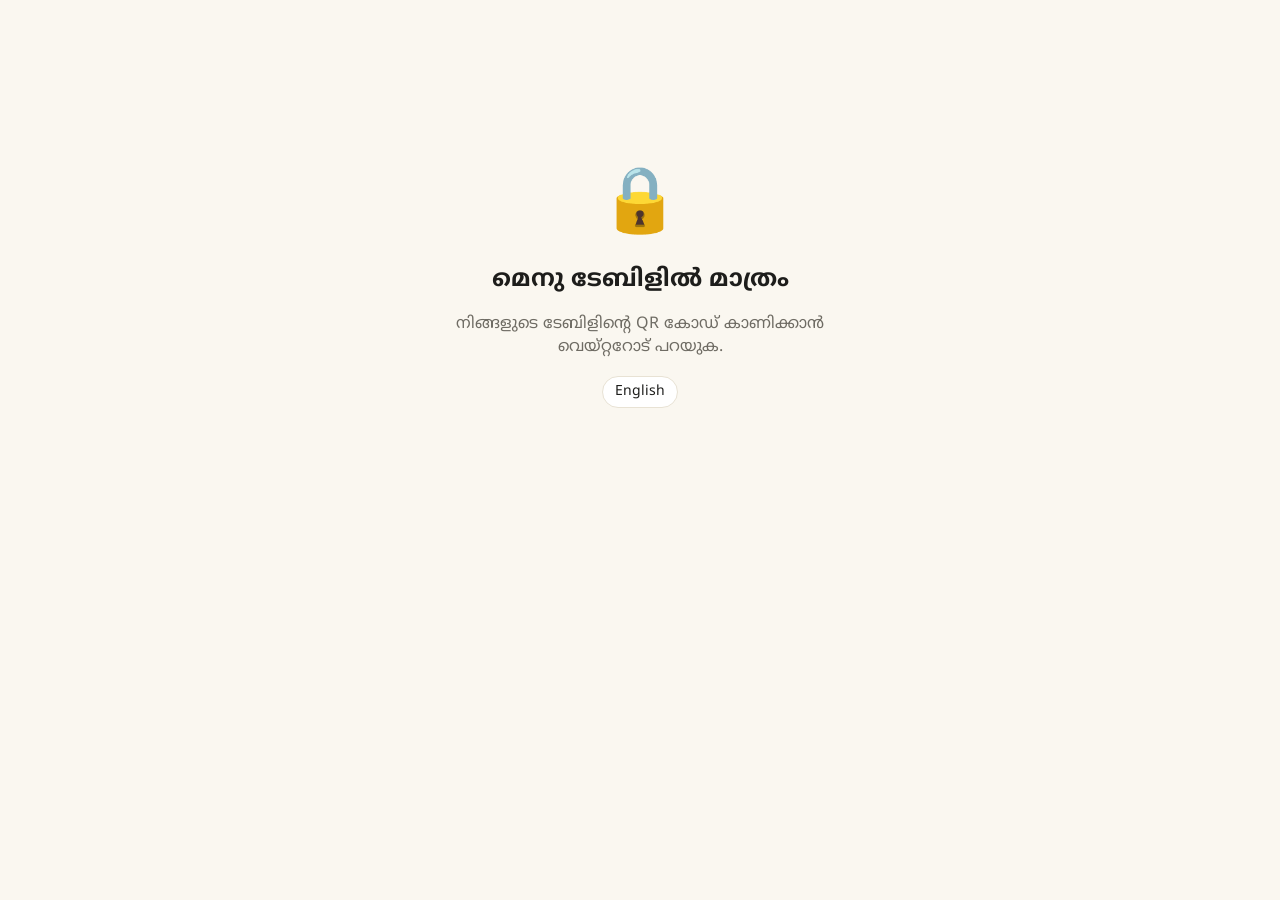
<file: menu.html>
<!doctype html>
<html lang="ml">
<head>
  <meta charset="utf-8">
  <meta name="viewport" content="width=device-width,initial-scale=1,viewport-fit=cover">
  <meta name="theme-color" content="#1f7a4d">
  <meta name="robots" content="noindex, nofollow">
  <title>Menu</title>
  <link rel="preconnect" href="https://fonts.googleapis.com">
  <link rel="stylesheet" href="https://fonts.googleapis.com/css2?family=Noto+Sans+Malayalam:wght@400;600;700;800;900&display=swap">
  <link rel="stylesheet" href="css/style.css">
  <link rel="icon" href="img/icon.svg">
</head>
<body>
  <div id="obx"></div>
  <div id="head"></div>
  <div id="menu"></div>
  <div id="done" class="hidden"></div>

  <script src="js/config.js"></script>
  <script src="js/vendor/supabase.js"></script>
  <script src="js/store.js"></script>
  <script src="js/common.js"></script>
  <script src="js/outbox.js"></script>
  <script src="js/menu-ui.js"></script>
  <script>
  // Customer menu. Opens ONLY with the token from the QR the waiter shows
  // (?s=...). When the bill is paid the token closes and so does this page.
  (async function () {
    const { t, esc, money } = DM;
    const $head = document.getElementById('head');
    const $menu = document.getElementById('menu');
    const $done = document.getElementById('done');
    const $obx = document.getElementById('obx');
    const token = DM.param('s');
    DM.demoBanner();

    const CACHE = 'dm_menu_' + token;
    let info = null;          // { restaurant, menu_version, table_no, items }
    let orders = [];
    let view = 'menu', lastRes = null, closedNow = false, menu = null, outbox = null;

    function lockScreen(kind) {
      closedNow = true;
      const [title, sub, icon] = kind === 'closed' ? [t('closedTitle'), t('closedSub'), '🙏'] : [t('lockedTitle'), t('lockedSub'), '🔒'];
      $head.innerHTML = ''; $obx.innerHTML = '';
      $done.classList.add('hidden'); $menu.classList.remove('hidden');
      $menu.innerHTML = `<div class="lock"><div class="lock-ic">${icon}</div>
          <h2>${esc(title)}</h2><p class="muted">${esc(sub)}</p>
          <div style="margin-top:18px">${DM.langToggleHTML()}</div></div>`;
      document.body.classList.remove('noscroll');
      try {
        localStorage.removeItem(CACHE); localStorage.removeItem('dm_outbox_c_' + token);
        Object.keys(sessionStorage).filter((k) => k.startsWith('dm_cart_')).forEach((k) => sessionStorage.removeItem(k));
      } catch (e) { /* ignore */ }
      document.addEventListener('dm:lang', () => lockScreen(kind), { once: true });
    }
    const isClosedErr = (e) => String(e && e.message).includes('SESSION_CLOSED');

    if (!token) { lockScreen('locked'); return; }

    function renderHead() {
      if (closedNow || !info) return;
      const r = info.restaurant;
      const name = DM.lang === 'ml' && r.name_ml ? r.name_ml : r.name;
      const sub = DM.lang === 'ml' && r.name_ml ? r.name : (r.name_ml || '');
      $head.innerHTML = `<div class="cust-head ${r.banner_url ? 'has-banner' : ''}" ${r.banner_url ? `style="background-image:url('${esc(r.banner_url)}')"` : ''}>
          <div class="row"><div class="brand">${r.logo_url ? `<img class="c-logo" src="${esc(r.logo_url)}" alt="">` : ''}
            <div><h1>${esc(name)}</h1>${sub ? `<div class="sub">${esc(sub)}</div>` : ''}</div></div>
          ${DM.langToggleHTML()}</div>
          <span class="table-pill">${t('table')} ${info.table_no}</span>
          ${orders.length && view === 'menu' ? `<button class="my-orders-btn" id="show-mine">${t('myShort')} (${orders.length}) ›</button>` : ''}
        </div>`;
      const b = document.getElementById('show-mine');
      if (b) b.onclick = () => showDone(null);
    }

    function showDone(res) {
      view = 'done'; lastRes = res;
      $menu.classList.add('hidden'); $done.classList.remove('hidden');
      window.scrollTo({ top: 0 });
      renderDone(); renderHead();
    }
    function renderDone() {
      if (closedNow) return;
      const res = lastRes;
      const waiting = res && res.queued;
      $done.innerHTML = `<div class="done">
        ${res ? `<div class="tick ${waiting ? 'wait' : ''}">${waiting ? '⏳' : '✓'}</div>
          <h2>${waiting ? t('queued') : t('sent')}</h2>${waiting ? '' : `<p class="muted">${t('sentSub')}</p>
          <p><b>${t('orderNo')} #${res.order_no}</b> · ${money(res.total)}</p>`}` : ''}
        <div class="my-orders"><h3>${t('tableOrders')}</h3>
          ${orders.map((o) => `<div class="mo">
              <div><b>#${o.order_no}</b> <span class="muted">· ${DM.clock(o.created_at)} · ${money(o.total)}</span></div>
              <span class="status s-${o.status}">${t('st_' + o.status)}</span></div>`).join('') || '<p class="muted">—</p>'}
        </div>
        <button class="btn primary big block" id="more">${t('orderMore')}</button>
      </div>`;
      document.getElementById('more').onclick = () => {
        view = 'menu'; $done.classList.add('hidden'); $menu.classList.remove('hidden'); renderHead(); window.scrollTo({ top: 0 });
      };
    }

    function applyMenu(m) {
      info = m;
      document.title = m.restaurant.name;
      DM.applyBrand(m.restaurant.theme_color);
      if (!menu) {
        $menu.innerHTML = '';
        menu = DM.MenuUI($menu, {
          cartKey: 'dm_cart_' + token,
          onSend: async (lines, note) => {
            try {
              const res = await outbox.send({ items: lines, note });
              if (!res.queued) await refresh(true);
              showDone(res);
              return true;
            } catch (e) {
              if (isClosedErr(e)) { lockScreen('closed'); return false; }
              if (String(e.message).startsWith('OUT_OF_STOCK')) refresh(true, true);
              throw e;
            }
          },
        });
      }
      menu.setItems(m.items, m.restaurant.category_photos || {});
      renderHead();
    }

    // cheap poll: is the table open? did the menu change? order statuses
    let refreshing = false;
    async function refresh(force, menuToo) {
      if (closedNow || (refreshing && !force)) return;
      refreshing = true;
      try {
        const st = await DMStore.sessionState(token);
        DM.setConn(true);
        if (!st.open) { lockScreen('closed'); return; }
        orders = st.orders || [];
        if (!info || menuToo || st.menu_version !== info.menu_version) {
          const m = await DMStore.sessionMenu(token);
          try { localStorage.setItem(CACHE, JSON.stringify(m)); } catch (e) { /* full: skip cache */ }
          applyMenu(m);
        } else renderHead();
        if (view === 'done') renderDone();
      } catch (e) {
        if (isClosedErr(e)) { lockScreen('closed'); return; }
        console.warn(e);
        if (!info) $menu.innerHTML = `<div class="center-msg">${t('offline')}</div>`;
        if (DM.isNetErr(e)) DM.setConn(false);
      } finally { refreshing = false; }
    }

    outbox = DM.Outbox('c_' + token, (job) => DMStore.placeOrder({ token, items: job.items, note: job.note, clientRef: job.clientRef }), {
      onSent: () => { DM.toast(t('queuedSent'), 'good'); refresh(true); },
      onFailed: (job, e) => { if (isClosedErr(e)) lockScreen('closed'); else DM.toast(DM.errMsg(e), 'bad'); },
      onChange: (n) => { if (!closedNow) $obx.innerHTML = n ? `<div class="outbox-bar">⏳ ${t('queuedN', { n })}</div>` : ''; },
    });

    // show the saved menu instantly, then check with the server
    try { const c = JSON.parse(localStorage.getItem(CACHE)); if (c && c.items) applyMenu(c); } catch (e) { /* ignore */ }
    document.addEventListener('dm:lang', () => { if (closedNow) return; renderHead(); if (view === 'done') renderDone(); });
    await refresh(true);
    setInterval(() => { if (document.visibilityState === 'visible') refresh(); }, 8000);
    document.addEventListener('visibilitychange', () => { if (document.visibilityState === 'visible') refresh(); });
    window.addEventListener('online', () => refresh(true));
    if (DMStore.onChange) DMStore.onChange(() => refresh());   // demo: instant across tabs
  })();
  </script>
</body>
</html>
</file>
<file: css/style.css>
:root {
  --leaf: #1f7a4d; --leaf-d: #155c39; --leaf-l: rgba(31,122,77,.12);
  --turmeric: #f2a900; --turmeric-l: #fff4d6; --turmeric-ink: #7a5a00;
  --chili: #c0392b; --chili-l: #fbe9e7;
  --sky: #1e6fd9; --sky-l: #e5effc;
  --bg: #faf7f0; --card: #fff; --ink: #1d1d1b; --muted: #6f6c64; --line: #e8e2d4; --field: #fff; --soft: #f3f0e8;
  --r: 14px; --shadow: 0 1px 2px rgba(0,0,0,.06), 0 4px 14px rgba(0,0,0,.05);
  --font: 'Noto Sans Malayalam', 'Noto Sans', system-ui, -apple-system, 'Segoe UI', Roboto, sans-serif;
  color-scheme: light;
}
[data-theme=dark] {
  --bg: #121411; --card: #1c1f1b; --ink: #ecebe6; --muted: #a29f96; --line: #2f332d; --field: #232722; --soft: #262a24;
  --turmeric-l: #3a2f12; --turmeric-ink: #ffd76a; --chili-l: #3b1c18; --sky-l: #182c45;
  --shadow: 0 1px 2px rgba(0,0,0,.4); color-scheme: dark;
}
* { box-sizing: border-box; }
html, body { margin: 0; }
body { font-family: var(--font); background: var(--bg); color: var(--ink); font-size: 16px; line-height: 1.4;
  -webkit-tap-highlight-color: transparent; }
body.noscroll { overflow: hidden; }
button, input, textarea, select { font: inherit; color: inherit; }
button { cursor: pointer; }
a { color: var(--leaf); }
img { max-width: 100%; }
.muted { color: var(--muted); }
.center { text-align: center; }
.pad { padding: 24px; }
.hidden { display: none !important; }
.center-msg { display: grid; place-items: center; min-height: 70vh; padding: 24px; text-align: center; font-size: 18px; }

/* ---------- buttons ---------- */
.btn { border: 1px solid var(--line); background: var(--card); border-radius: 12px; padding: 10px 16px; font-weight: 600; text-decoration: none; color: var(--ink); display: inline-block; text-align: center; }
.btn:disabled { opacity: .5; cursor: default; }
.btn.primary { background: var(--leaf); border-color: var(--leaf); color: #fff; }
.btn.primary:active { background: var(--leaf-d); }
.btn.warn { background: var(--turmeric); border-color: var(--turmeric); color: #2b2100; }
.btn.blue { background: var(--sky); border-color: var(--sky); color: #fff; }
.btn.danger { color: var(--chili); border-color: #efc9c4; }
.btn.big { padding: 14px 20px; font-size: 18px; border-radius: 14px; }
.btn.block { width: 100%; display: block; margin-top: 8px; }
.btn.sm { padding: 6px 10px; font-size: 14px; border-radius: 10px; }
.link-btn { background: none; border: 0; color: var(--muted); text-decoration: underline; padding: 6px; }
.lang-btn { background: rgba(255,255,255,.18); border: 1px solid rgba(255,255,255,.4); color: inherit; border-radius: 999px; padding: 5px 12px; font-size: 14px; }

/* ---------- banners / toast ---------- */
.conn { display: none; }
.conn.bad, .conn.ok { display: block; position: sticky; top: 0; z-index: 60; text-align: center; padding: 8px; font-weight: 700; }
.conn.bad { background: var(--chili); color: #fff; }
.conn.ok { background: var(--leaf); color: #fff; }
.outbox-bar { position: sticky; top: 0; z-index: 55; background: var(--turmeric); color: #2b2100; text-align: center; padding: 8px; font-weight: 700; font-size: 14px; }
.demo-banner { position: fixed; left: 8px; bottom: 8px; z-index: 5; background: #333; color: #fff; font-size: 11px; padding: 3px 8px; border-radius: 6px; opacity: .75; pointer-events: none; }
.toast { position: fixed; left: 50%; bottom: 90px; transform: translateX(-50%) translateY(20px); opacity: 0; transition: .25s;
  background: #222; color: #fff; padding: 12px 18px; border-radius: 12px; z-index: 100; max-width: 90vw; text-align: center; pointer-events: none; }
.toast.show { opacity: 1; transform: translateX(-50%) translateY(0); }
.toast.bad { background: var(--chili); }
.toast.warn { background: #7a5a00; }
.toast.good { background: var(--leaf); }

/* ---------- top bars ---------- */
#top, .sticky-head { position: sticky; top: 0; z-index: 20; }
.topbar { display: flex; justify-content: space-between; align-items: center; gap: 10px; background: var(--leaf); color: #fff; padding: 10px 14px; min-height: 56px; }
.tb-left { display: flex; align-items: center; gap: 10px; min-width: 0; }
.tb-right { display: flex; align-items: center; gap: 8px; }
.tb-title { font-weight: 800; font-size: 18px; white-space: nowrap; }
.tb-sub { font-size: 13px; opacity: .85; white-space: nowrap; overflow: hidden; text-overflow: ellipsis; max-width: 40vw; }
.tb-logo { width: 34px; height: 34px; border-radius: 8px; object-fit: cover; background: #fff; }
.menu-dd { position: relative; }
.menu-dd summary { list-style: none; cursor: pointer; font-size: 20px; padding: 2px 8px; border-radius: 8px; background: rgba(255,255,255,.15); }
.menu-dd summary::-webkit-details-marker { display: none; }
.menu-dd .dd { position: absolute; right: 0; top: 40px; background: var(--card); color: var(--ink); border-radius: 12px; box-shadow: 0 8px 28px rgba(0,0,0,.25); min-width: 210px; padding: 6px; z-index: 50; display: grid; }
.menu-dd .dd a, .menu-dd .dd button { text-align: left; padding: 10px 12px; border-radius: 8px; color: var(--ink); text-decoration: none; background: none; border: 0; font-size: 15px; }
.menu-dd .dd a:hover, .menu-dd .dd button:hover { background: var(--soft); }
.menu-dd .who { padding: 8px 12px; font-weight: 700; border-bottom: 1px solid var(--line); margin-bottom: 4px; }

/* ---------- customer header ---------- */
.cust-head { background: var(--leaf); color: #fff; padding: 16px 16px 18px; position: relative; }
.cust-head.has-banner { background-size: cover; background-position: center; padding-top: 90px; }
.cust-head.has-banner::before { content: ''; position: absolute; inset: 0; background: linear-gradient(180deg, rgba(0,0,0,.05), rgba(0,0,0,.65)); }
.cust-head > * { position: relative; }
.cust-head .row { display: flex; justify-content: space-between; align-items: flex-start; gap: 10px; }
.cust-head .brand { display: flex; gap: 12px; align-items: center; }
.cust-head .c-logo { width: 54px; height: 54px; border-radius: 14px; object-fit: cover; background: #fff; border: 2px solid rgba(255,255,255,.7); }
.cust-head h1 { margin: 0; font-size: 22px; line-height: 1.25; }
.cust-head .sub { opacity: .85; font-size: 14px; margin-top: 2px; }
.table-pill { display: inline-block; margin-top: 10px; background: var(--turmeric); color: #2b2100; font-weight: 800; padding: 4px 12px; border-radius: 999px; }
.my-orders-btn { margin-top: 10px; margin-left: 6px; background: rgba(255,255,255,.18); border: 1px solid rgba(255,255,255,.4); color: #fff; padding: 4px 12px; border-radius: 999px; font-size: 14px; }

/* ---------- menu ---------- */
.menu-tools { position: sticky; top: 0; z-index: 10; background: var(--bg); padding: 10px 12px 6px; border-bottom: 1px solid var(--line); }
.search { width: 100%; padding: 10px 14px; border: 1px solid var(--line); border-radius: 12px; background: var(--field); outline: none; }
.search:focus { border-color: var(--leaf); }
.chips { display: flex; gap: 8px; overflow-x: auto; padding: 10px 0 4px; scrollbar-width: none; }
.chips::-webkit-scrollbar { display: none; }
.chip { flex: none; display: inline-flex; align-items: center; gap: 6px; border: 1px solid var(--line); background: var(--card); color: var(--ink); border-radius: 999px; padding: 6px 14px; font-size: 14px; white-space: nowrap; }
.chip.has-ph { padding-left: 4px; }
.chip img { width: 26px; height: 26px; border-radius: 50%; object-fit: cover; }
.chip.on { background: var(--ink); color: var(--bg); border-color: var(--ink); }
.menu-list { padding: 4px 12px 110px; max-width: 760px; margin: 0 auto; }
.cat-h { margin: 18px 4px 8px; font-size: 15px; text-transform: uppercase; letter-spacing: .04em; color: var(--muted); }
.cat-h.sp { color: var(--turmeric-ink); }
.dish { display: flex; gap: 12px; align-items: center; background: var(--card); border-radius: var(--r); padding: 10px; margin-bottom: 10px; box-shadow: var(--shadow); }
.dish.is-out { opacity: .55; }
.dish.is-out .dish-img { filter: grayscale(1); }
.dish-img { flex: none; width: 84px; height: 84px; border-radius: 12px; overflow: hidden; background: var(--turmeric-l); border: 0; padding: 0; position: relative; }
.dish-img img { width: 100%; height: 100%; object-fit: cover; display: block; }
.dish-img .ph { width: 100%; height: 100%; display: grid; place-items: center; font-size: 30px; font-weight: 700; color: #b98200; }
.ph-n { position: absolute; right: 4px; bottom: 4px; background: rgba(0,0,0,.6); color: #fff; font-size: 11px; border-radius: 6px; padding: 0 5px; }
.dish-info { flex: 1; min-width: 0; cursor: pointer; }
.dish-name { display: flex; align-items: center; gap: 6px; font-weight: 700; font-size: 17px; flex-wrap: wrap; }
.dish-name.big { font-size: 22px; }
.dish-sub { color: var(--muted); font-size: 13px; margin-top: 1px; }
.dish-desc { color: var(--muted); font-size: 13px; margin-top: 2px; display: -webkit-box; -webkit-line-clamp: 2; -webkit-box-orient: vertical; overflow: hidden; }
.dish-price { font-weight: 700; margin-top: 4px; }
.dish-act { flex: none; }
.sp-tag { font-size: 12px; font-weight: 800; color: var(--turmeric-ink); background: var(--turmeric-l); padding: 1px 7px; border-radius: 999px; }
.add-btn { border: 1.5px solid var(--leaf); color: var(--leaf); background: var(--card); font-weight: 800; border-radius: 10px; padding: 8px 14px; min-width: 84px; }
.out-tag { font-size: 13px; font-weight: 700; color: var(--chili); background: var(--chili-l); padding: 4px 8px; border-radius: 8px; }
.stepper { display: inline-flex; align-items: center; border: 1.5px solid var(--leaf); border-radius: 10px; overflow: hidden; background: var(--leaf); color: #fff; }
.stepper button { border: 0; background: transparent; color: #fff; width: 36px; height: 38px; font-size: 20px; font-weight: 700; }
.stepper b { min-width: 24px; text-align: center; }

.vegmark { flex: none; display: inline-grid; place-items: center; width: 15px; height: 15px; border: 1.5px solid; border-radius: 3px; background: #fff; }
.vegmark.veg { border-color: #1a8f3c; }
.vegmark.veg i { width: 7px; height: 7px; border-radius: 50%; background: #1a8f3c; }
.vegmark.nonveg { border-color: #8b2b14; }
.vegmark.nonveg i { width: 0; height: 0; border-left: 4px solid transparent; border-right: 4px solid transparent; border-bottom: 7px solid #8b2b14; }

/* cart bar + sheets */
.cartbar { position: fixed; left: 12px; right: 12px; bottom: 12px; z-index: 30; max-width: 736px; margin: 0 auto; display: flex; justify-content: space-between; align-items: center;
  background: var(--leaf); color: #fff; border: 0; border-radius: 16px; padding: 16px 18px; font-size: 16px; box-shadow: 0 8px 24px rgba(0,0,0,.25); }
.backdrop { position: fixed; inset: 0; background: rgba(0,0,0,.5); z-index: 40; }
.sheet { position: fixed; left: 0; right: 0; bottom: 0; z-index: 41; max-width: 760px; margin: 0 auto; background: var(--card); color: var(--ink); border-radius: 20px 20px 0 0; padding: 16px 16px calc(16px + env(safe-area-inset-bottom));
  max-height: 90vh; overflow-y: auto; animation: up .2s ease-out; }
@keyframes up { from { transform: translateY(40px); opacity: .5; } }
.sheet.still { animation: none; }
.sheet-h { display: flex; justify-content: space-between; align-items: center; gap: 10px; }
.sheet-h h3 { margin: 0; }
.x { border: 0; background: var(--soft); color: var(--ink); width: 36px; height: 36px; border-radius: 50%; font-size: 16px; flex: none; }
.line { display: grid; grid-template-columns: 1fr auto 70px; gap: 10px; align-items: center; padding: 12px 0; border-bottom: 1px solid var(--line); }
.line-name { display: flex; gap: 8px; align-items: flex-start; font-weight: 600; }
.line-name small { display: block; color: var(--muted); font-weight: 400; }
.line-amt { text-align: right; font-weight: 700; }
.note { width: 100%; margin: 14px 0 8px; padding: 10px 12px; border: 1px solid var(--line); border-radius: 12px; resize: none; background: var(--field); }
.sheet-total { display: flex; justify-content: space-between; font-size: 20px; margin: 6px 0 14px; }
.sheet.detail { padding: 0 0 calc(16px + env(safe-area-inset-bottom)); }
.x-float { position: absolute; right: 12px; top: 12px; z-index: 2; background: rgba(0,0,0,.55); color: #fff; }
.gallery { display: flex; overflow-x: auto; scroll-snap-type: x mandatory; scrollbar-width: none; border-radius: 20px 20px 0 0; }
.gallery::-webkit-scrollbar { display: none; }
.gallery img { flex: none; width: 100%; aspect-ratio: 4/3; object-fit: cover; scroll-snap-align: center; }
.g-dots { display: flex; justify-content: center; gap: 6px; margin-top: 8px; }
.g-dots i { width: 7px; height: 7px; border-radius: 50%; background: var(--line); }
.g-dots i.on { background: var(--leaf); }
.detail-body { padding: 14px 16px 0; }
.detail-body p { color: var(--muted); }
.detail-foot { display: flex; justify-content: space-between; align-items: center; margin-top: 12px; font-size: 20px; }

/* success / lock screens */
.done { max-width: 520px; margin: 0 auto; padding: 28px 16px 40px; text-align: center; }
.done .tick { width: 84px; height: 84px; margin: 6px auto 12px; border-radius: 50%; background: var(--leaf); color: #fff; display: grid; place-items: center; font-size: 44px; }
.done .tick.wait { background: var(--turmeric); color: #2b2100; font-size: 38px; }
.done h2 { margin: 6px 0; }
.my-orders { text-align: left; margin: 22px 0; }
.mo { display: flex; justify-content: space-between; align-items: center; background: var(--card); padding: 12px 14px; border-radius: 12px; margin-bottom: 8px; box-shadow: var(--shadow); }
.status { display: inline-block; font-size: 13px; font-weight: 700; padding: 3px 10px; border-radius: 999px; }
.s-new { background: var(--turmeric-l); color: var(--turmeric-ink); }
.s-preparing { background: var(--sky-l); color: var(--sky); }
.s-ready { background: var(--leaf-l); color: var(--leaf); }
.s-served { background: var(--soft); color: var(--muted); }
.s-cancelled { background: var(--chili-l); color: var(--chili); }
.s-queued { background: var(--turmeric); color: #2b2100; }
.lock { max-width: 420px; margin: 0 auto; padding: 18vh 24px 40px; text-align: center; }
.lock-ic { font-size: 64px; }
.lock h2 { margin: 12px 0 8px; }
.lock .lang-btn { color: var(--ink); border-color: var(--line); background: var(--card); }

.table-picker { display: grid; grid-template-columns: repeat(auto-fill, minmax(76px, 1fr)); gap: 10px; padding: 16px; max-width: 640px; margin: 0 auto; }
.tbtn { aspect-ratio: 1; border: 2px solid var(--line); background: var(--card); color: var(--ink); border-radius: 16px; font-size: 26px; font-weight: 800; position: relative; }
.tbtn small { display: block; font-size: 11px; font-weight: 600; color: var(--muted); }
.tbtn.busy { border-color: var(--turmeric); background: var(--turmeric-l); }
.tbtn.open { border-color: var(--leaf); }
.tbtn .dot { position: absolute; top: 6px; right: 8px; font-size: 12px; }

/* ---------- login ---------- */
.login-wrap { position: fixed; inset: 0; z-index: 90; background: var(--bg); display: grid; place-items: center; padding: 16px; overflow-y: auto; }
.login-card { width: 100%; max-width: 380px; background: var(--card); border-radius: 18px; padding: 22px; box-shadow: var(--shadow); display: grid; gap: 12px; }
.login-card h2 { margin: 0; }
.login-card p { margin: 0; }
.login-card .lang-btn { color: var(--ink); border-color: var(--line); background: var(--soft); }
.login-top { display: flex; justify-content: flex-end; }
.login-logo { width: 64px; height: 64px; border-radius: 16px; object-fit: cover; }
.recent { display: flex; flex-wrap: wrap; gap: 6px; }
.err { color: var(--chili); font-weight: 600; }
label { display: grid; gap: 4px; font-size: 14px; color: var(--muted); }
label input, label select, label textarea { padding: 11px 12px; border: 1px solid var(--line); border-radius: 10px; background: var(--field); color: var(--ink); font-size: 16px; width: 100%; }

/* ---------- kitchen (always dark, big) ---------- */
body.kitchen { background: #111; color: #eee; }
.kitchen .topbar { background: #000; }
.k-stats { display: flex; gap: 8px; }
.k-stat { padding: 4px 10px; border-radius: 8px; font-weight: 800; font-size: 15px; }
.k-clock { font-weight: 800; font-size: 18px; font-variant-numeric: tabular-nums; }
.k-grid { display: grid; grid-template-columns: repeat(auto-fill, minmax(280px, 1fr)); gap: 12px; padding: 12px; align-items: start; }
.k-card { background: #1d1d1d; border-radius: 16px; border-top: 8px solid var(--turmeric); overflow: hidden; }
.k-card.st-new { animation: glow 1.6s ease-in-out infinite; }
.k-card.st-preparing { border-top-color: #3d8bfd; }
.k-card.st-ready { border-top-color: #2fbf71; opacity: .75; }
@keyframes glow { 50% { box-shadow: 0 0 0 4px rgba(242,169,0,.35); } }
.k-head { display: flex; justify-content: space-between; align-items: center; padding: 10px 14px; }
.k-table { font-size: 46px; font-weight: 900; line-height: 1; }
.k-table small { font-size: 16px; font-weight: 700; opacity: .7; margin-right: 4px; }
.k-meta { text-align: right; font-size: 14px; opacity: .85; }
.k-meta .late { color: #ff6b5e; font-weight: 800; }
.k-items { list-style: none; margin: 0; padding: 4px 14px 10px; }
.k-items li { display: flex; gap: 10px; font-size: 22px; padding: 6px 0; border-bottom: 1px solid #2c2c2c; align-items: baseline; }
.k-items li:last-child { border-bottom: 0; }
.k-qty { font-weight: 900; min-width: 40px; color: var(--turmeric); }
.k-items .en { display: block; font-size: 14px; opacity: .6; }
.k-note { margin: 0 14px 10px; background: #3a2a00; color: #ffd76a; padding: 8px 10px; border-radius: 10px; font-weight: 700; font-size: 17px; }
.k-act { display: flex; gap: 8px; padding: 0 14px 14px; }
.k-act .btn { flex: 1; font-size: 20px; padding: 16px; border: 0; min-width: 0; }
.k-act .btn:not(.primary):not(.blue) { background: #333; color: #eee; }
.k-empty { grid-column: 1 / -1; text-align: center; padding: 80px 20px; font-size: 22px; opacity: .5; }
.start-overlay { position: fixed; inset: 0; z-index: 80; background: #000; color: #fff; display: grid; place-items: center; text-align: center; padding: 24px; cursor: pointer; }
.start-overlay .big-ic { font-size: 80px; }
.start-overlay h2 { font-size: 26px; margin: 12px 0 6px; }
.icon-btn { background: rgba(255,255,255,.12); border: 0; color: #fff; border-radius: 8px; padding: 5px 10px; font-size: 16px; }
.stock-panel { position: fixed; inset: 0; z-index: 70; background: rgba(0,0,0,.7); display: flex; justify-content: flex-end; }
.stock-panel .sp-in { width: min(420px, 100%); background: #1b1b1b; height: 100%; overflow-y: auto; padding: 14px; }
.stock-row { display: flex; justify-content: space-between; align-items: center; gap: 10px; padding: 12px 4px; border-bottom: 1px solid #2c2c2c; font-size: 18px; }
.stock-row.off span { opacity: .5; text-decoration: line-through; }

/* ---------- counter ---------- */
.wrap { max-width: 1100px; margin: 0 auto; padding: 12px; }
.stats { display: grid; grid-template-columns: repeat(4, 1fr); gap: 10px; margin-bottom: 14px; }
.stat { background: var(--card); border-radius: var(--r); padding: 12px 14px; box-shadow: var(--shadow); }
.stat .k { font-size: 13px; color: var(--muted); }
.stat .v { font-size: 24px; font-weight: 800; margin-top: 2px; }
.stat .s { font-size: 12px; color: var(--muted); margin-top: 2px; }
.stat.main { background: var(--leaf); color: #fff; }
.stat.main .k, .stat.main .s { color: rgba(255,255,255,.8); }
.bills { display: grid; grid-template-columns: repeat(auto-fill, minmax(300px, 1fr)); gap: 12px; align-items: start; }
.bill { background: var(--card); border-radius: var(--r); box-shadow: var(--shadow); overflow: hidden; }
.bill-h { display: flex; justify-content: space-between; align-items: center; padding: 12px 14px; background: var(--turmeric-l); }
.bill-h .tno { font-size: 26px; font-weight: 900; }
.bill-h .amt { font-size: 22px; font-weight: 800; }
.bill-o { padding: 8px 14px; border-bottom: 1px dashed var(--line); }
.bill-o .oh { display: flex; justify-content: space-between; align-items: center; font-size: 13px; color: var(--muted); margin-bottom: 4px; gap: 6px; }
.bill-o .ol { display: flex; justify-content: space-between; gap: 10px; font-size: 15px; }
.bill-o .ol span:last-child, .ol span:last-child { white-space: nowrap; }
.bill-o .x-o { border: 0; background: none; color: var(--chili); font-size: 13px; text-decoration: underline; padding: 0; }
.bill-act { display: flex; gap: 8px; padding: 12px 14px; }
.bill-act .btn { flex: 1; padding: 12px 8px; }
h2.sec { font-size: 17px; margin: 22px 4px 10px; }
.paid-list { background: var(--card); border-radius: var(--r); box-shadow: var(--shadow); }
.paid-row { display: flex; justify-content: space-between; padding: 10px 14px; border-bottom: 1px solid var(--line); font-size: 15px; }
.paid-row:last-child { border-bottom: 0; }

/* ---------- tabs / waiter ---------- */
.tabs { display: flex; background: var(--card); border-bottom: 1px solid var(--line); overflow-x: auto; scrollbar-width: none; }
.tabs::-webkit-scrollbar { display: none; }
.tab { flex: 1 0 auto; border: 0; background: none; padding: 14px 12px; font-weight: 700; color: var(--muted); border-bottom: 3px solid transparent; white-space: nowrap; }
.tab.on { color: var(--leaf); border-bottom-color: var(--leaf); }
.badge { display: inline-block; min-width: 22px; padding: 1px 6px; border-radius: 999px; background: var(--chili); color: #fff; font-size: 13px; margin-left: 4px; }
.w-table-bar { display: flex; justify-content: space-between; align-items: center; gap: 8px; padding: 10px 14px; background: var(--turmeric-l); font-weight: 800; font-size: 18px; }
.w-table-bar .acts { display: flex; gap: 6px; flex-wrap: wrap; justify-content: flex-end; }
.w-table-bar .btn { padding: 8px 10px; font-size: 14px; }
.ready-card { background: var(--card); border-left: 6px solid var(--leaf); border-radius: 12px; padding: 12px 14px; margin: 10px 12px; box-shadow: var(--shadow); display: flex; justify-content: space-between; gap: 10px; align-items: center; }
.ready-card .rt { font-size: 28px; font-weight: 900; }
.ready-card ul { margin: 4px 0 0; padding-left: 18px; color: var(--muted); }
.waiter .menu-tools { position: static; }
.qr-modal { position: fixed; inset: 0; z-index: 70; background: #fff; color: #111; display: flex; flex-direction: column; align-items: center; justify-content: center; padding: 20px; text-align: center; }
.qr-modal .qt { font-size: 34px; font-weight: 900; color: var(--leaf); }
.qr-modal svg { width: min(78vw, 60vh); height: auto; margin: 10px 0; }
.qr-modal .acts { display: flex; gap: 10px; margin-top: 12px; flex-wrap: wrap; justify-content: center; }
.qr-modal .btn:not(.primary) { background: #fff; color: #111; }

/* ---------- admin ---------- */
.adm-item { display: grid; grid-template-columns: 52px 1fr auto auto; gap: 10px; align-items: center; background: var(--card); border-radius: 12px; padding: 8px 10px; margin-bottom: 8px; box-shadow: var(--shadow); }
.adm-item.is-out { opacity: .7; }
.adm-thumb { width: 52px; height: 52px; border-radius: 10px; overflow: hidden; background: var(--turmeric-l); display: grid; place-items: center; font-weight: 700; color: #b98200; }
.adm-thumb img { width: 100%; height: 100%; object-fit: cover; }
.adm-name { font-weight: 700; display: flex; gap: 6px; align-items: center; flex-wrap: wrap; }
.adm-name + div { font-size: 13px; color: var(--muted); }
.adm-tools { display: flex; gap: 4px; margin-top: 4px; }
.adm-tools button { border: 1px solid var(--line); background: var(--soft); color: var(--ink); border-radius: 8px; padding: 2px 8px; font-size: 13px; }
.price-in { width: 84px; padding: 8px; border: 1px solid var(--line); border-radius: 10px; text-align: right; font-weight: 700; background: var(--field); }
.price-cell { display: flex; flex-direction: column; align-items: flex-end; gap: 4px; }
.price-cell .link-btn { font-size: 13px; padding: 0; }
.switch { position: relative; width: 52px; height: 30px; flex: none; display: inline-block; }
.switch input { opacity: 0; width: 0; height: 0; position: absolute; }
.switch span { position: absolute; inset: 0; background: #b9b4a8; border-radius: 999px; transition: .2s; }
.switch span::after { content: ''; position: absolute; left: 3px; top: 3px; width: 24px; height: 24px; background: #fff; border-radius: 50%; transition: .2s; box-shadow: 0 1px 3px rgba(0,0,0,.25); }
.switch input:checked + span { background: var(--leaf); }
.switch input:checked + span::after { transform: translateX(22px); }
.sw-cell { display: flex; flex-direction: column; align-items: center; gap: 2px; font-size: 11px; color: var(--muted); }
.form-grid { display: grid; gap: 12px; margin-top: 12px; }
.two { display: grid; grid-template-columns: 1fr 1fr; gap: 10px; }
.seg { display: flex; gap: 8px; flex-wrap: wrap; }
.seg label { flex: 1; flex-direction: row; display: flex; align-items: center; justify-content: center; gap: 6px; border: 1.5px solid var(--line); border-radius: 10px; padding: 10px; color: var(--ink); font-size: 15px; min-width: 90px; }
.seg input { display: none; }
.seg label:has(input:checked) { border-color: var(--leaf); background: var(--leaf-l); font-weight: 700; }
.check { display: flex; flex-direction: row; gap: 10px; align-items: center; color: var(--ink); font-size: 15px; }
.check input { width: 22px; height: 22px; }
.photo-strip { display: flex; gap: 8px; flex-wrap: wrap; }
.photo-strip .pi { position: relative; width: 92px; height: 70px; border-radius: 10px; overflow: hidden; background: var(--soft); }
.photo-strip .pi img { width: 100%; height: 100%; object-fit: cover; }
.photo-strip .pi .main-tag { position: absolute; left: 4px; top: 4px; background: var(--leaf); color: #fff; font-size: 10px; padding: 0 5px; border-radius: 5px; }
.photo-strip .pi .acts { position: absolute; inset: auto 0 0 0; display: flex; justify-content: space-between; }
.photo-strip .pi .acts button { border: 0; background: rgba(0,0,0,.6); color: #fff; font-size: 12px; padding: 2px 6px; }
.photo-strip .add-ph { width: 92px; height: 70px; border: 2px dashed var(--line); border-radius: 10px; background: none; color: var(--muted); font-size: 26px; }
.card { background: var(--card); border-radius: var(--r); padding: 16px; box-shadow: var(--shadow); margin-bottom: 12px; }
.card h3 { margin-top: 0; }
.links-list a { display: block; padding: 8px 0; word-break: break-all; }
.staff-row { display: flex; gap: 12px; align-items: center; background: var(--card); border-radius: 12px; padding: 12px; margin-bottom: 8px; box-shadow: var(--shadow); }
.staff-row .av { width: 42px; height: 42px; border-radius: 50%; background: var(--leaf-l); color: var(--leaf); display: grid; place-items: center; font-weight: 800; flex: none; }
.staff-row .info { flex: 1; min-width: 0; }
.staff-row .info b { display: block; }
.staff-row .info small { color: var(--muted); }
.staff-row.off { opacity: .55; }
.role-tag { font-size: 12px; font-weight: 700; padding: 2px 8px; border-radius: 999px; background: var(--soft); }
.brand-prev { border-radius: 14px; overflow: hidden; margin-bottom: 12px; }
.img-slot { display: flex; gap: 10px; align-items: center; }
.img-slot .im { width: 90px; height: 60px; border-radius: 10px; background: var(--soft) center/cover no-repeat; flex: none; }
.img-slot .im.sq { width: 60px; }
.color-row { display: flex; gap: 8px; flex-wrap: wrap; align-items: center; }
.color-row button { width: 34px; height: 34px; border-radius: 50%; border: 3px solid transparent; }
.color-row button.on { border-color: var(--ink); }
.color-row input[type=color] { width: 44px; height: 36px; border: 0; background: none; padding: 0; }
.act-row { display: flex; justify-content: space-between; gap: 10px; padding: 10px 2px; border-bottom: 1px solid var(--line); font-size: 14px; }
.act-row b { display: block; }
.act-row .when { color: var(--muted); white-space: nowrap; font-size: 13px; }

/* ---------- crop ---------- */
.crop-wrap { position: fixed; inset: 0; z-index: 95; background: #000; color: #fff; display: flex; flex-direction: column; align-items: center; justify-content: center; gap: 12px; padding: 16px; }
.crop-box canvas { touch-action: none; border-radius: 10px; display: block; cursor: grab; }
.crop-zoom { width: min(520px, 90vw); }
.crop-tip { margin: 0; opacity: .75; font-size: 14px; text-align: center; }
.crop-acts { display: flex; gap: 10px; }
.crop-acts .btn:not(.primary) { background: #222; color: #fff; border-color: #444; }

/* ---------- reports ---------- */
.range { display: flex; gap: 6px; flex-wrap: wrap; align-items: end; margin-bottom: 12px; }
.range .chip { cursor: pointer; }
.range label { font-size: 12px; }
.range input[type=date] { padding: 6px 8px; }
.kpis { display: grid; grid-template-columns: repeat(auto-fill, minmax(160px, 1fr)); gap: 10px; margin-bottom: 12px; }
.grid2 { display: grid; grid-template-columns: 1fr 1fr; gap: 12px; }
.chart { width: 100%; height: auto; display: block; max-height: 320px; }
.chart .bar { fill: var(--leaf); }
.chart .grid { stroke: var(--line); stroke-width: 1; }
.chart .ax { fill: var(--muted); font-size: 11px; font-family: var(--font); }
.chart-scroll { overflow-x: auto; }
.barlist { display: grid; gap: 8px; }
.bl-row { display: grid; grid-template-columns: minmax(90px, 38%) 1fr auto; gap: 10px; align-items: center; font-size: 14px; }
.bl-label small { display: block; color: var(--muted); font-size: 11px; }
.bl-track { height: 12px; background: var(--soft); border-radius: 6px; overflow: hidden; }
.bl-fill { height: 100%; background: var(--leaf); border-radius: 6px; }
.bl-val { font-weight: 700; white-space: nowrap; }
.split { display: flex; height: 16px; border-radius: 8px; overflow: hidden; background: var(--soft); }
.split .sp-a { background: var(--leaf); }
.split .sp-b { background: var(--sky); }
.split-leg { display: flex; justify-content: space-between; gap: 10px; font-size: 13px; margin-top: 6px; flex-wrap: wrap; }
.dot { display: inline-block; width: 10px; height: 10px; border-radius: 50%; margin-right: 6px; }
.dot.a { background: var(--leaf); } .dot.b { background: var(--sky); }
table.rt { width: 100%; border-collapse: collapse; font-size: 14px; }
table.rt th, table.rt td { padding: 8px 6px; border-bottom: 1px solid var(--line); text-align: left; }
table.rt td.n, table.rt th.n { text-align: right; }

/* ---------- hub ---------- */
.hub { max-width: 560px; margin: 0 auto; padding: 20px 16px 40px; }
.hub h1 { margin: 8px 0 2px; }
.hub-grid { display: grid; gap: 10px; margin-top: 18px; }
.hub-a { display: flex; gap: 14px; align-items: center; background: var(--card); border-radius: 16px; padding: 16px; text-decoration: none; color: var(--ink); box-shadow: var(--shadow); }
.hub-a .ic { font-size: 30px; width: 52px; height: 52px; display: grid; place-items: center; border-radius: 14px; background: var(--leaf-l); flex: none; }
.hub-a b { display: block; font-size: 18px; }
.hub-a span { color: var(--muted); font-size: 14px; }
.hub .lang-btn { color: var(--ink); border-color: var(--line); background: var(--card); }

/* ---------- printing ---------- */
.print-only { display: none; }
@media print {
  @page { margin: 3mm; }
  body { background: #fff !important; color: #000 !important; }
  .no-print, .topbar, .tabs, .conn, .demo-banner, .toast, .sticky-head, .range, .outbox-bar { display: none !important; }
  .print-only { display: block; }
  .card { box-shadow: none; border: 1px solid #ccc; break-inside: avoid; }
  .chart .bar { fill: #333; }
}
#print-area { display: none; font-family: 'Courier New', monospace; color: #000; background: #fff; margin: 0 auto; font-size: 13px; line-height: 1.35; }
#print-area.paper-80 { width: 72mm; }
#print-area.paper-58 { width: 48mm; font-size: 11px; }
#print-area .r { display: flex; justify-content: space-between; gap: 6px; }
#print-area .c { text-align: center; }
#print-area .b { font-weight: bold; }
#print-area .big { font-size: 1.25em; }
#print-area .huge { font-size: 2em; }
#print-area .sm { font-size: .85em; }
#print-area .kl { font-size: 1.25em; margin: 3px 0; }
#print-area hr { border: 0; border-top: 1px dashed #000; margin: 4px 0; }
#print-area .qr svg { width: 38mm; height: auto; display: block; margin: 4px auto; }
body.printing > *:not(#print-area) { display: none !important; }
body.printing #print-area { display: block; }

@media (max-width: 640px) {
  .stats { grid-template-columns: repeat(2, 1fr); }
  .grid2 { grid-template-columns: 1fr; }
  .k-items li { font-size: 20px; }
  .adm-item { grid-template-columns: 44px 1fr auto auto; gap: 8px; }
  .adm-thumb { width: 44px; height: 44px; }
  .tb-title { font-size: 16px; }
  .topbar .lang-btn { padding: 4px 8px; font-size: 12px; }
}

/* ---------- phase 5 ---------- */
.add-btn .cnt { display: inline-block; background: var(--leaf); color: #fff; border-radius: 999px; font-size: 12px; padding: 0 7px; margin-left: 4px; }
.low-tag { font-size: 12px; font-weight: 700; color: var(--chili); background: var(--chili-l); padding: 1px 7px; border-radius: 999px; margin-left: 4px; }
.opt-h { font-weight: 700; margin: 14px 0 6px; }
.opts { display: grid; gap: 6px; }
.opt { display: flex; align-items: center; gap: 10px; border: 1.5px solid var(--line); border-radius: 12px; padding: 10px 12px; color: var(--ink); font-size: 16px; cursor: pointer; }
.opt span { flex: 1; }
.opt.on { border-color: var(--leaf); background: var(--leaf-l); }
.opt input { width: 20px; height: 20px; accent-color: var(--leaf); }
.detail-opts .detail-foot { gap: 10px; margin-top: 16px; }
.detail-opts .detail-foot .btn { flex: 1; }
.line-sub { color: var(--muted); font-size: 13px; }
.k-head .k-parcel { font-size: 30px; font-weight: 900; color: #ffd76a; line-height: 1; }
.k-items .opt-l { display: block; font-size: 15px; color: #ffd76a; }
.bill .bo-chk { width: 20px; height: 20px; margin-right: 6px; accent-color: var(--leaf); vertical-align: middle; }
.bill-h .tno small { font-size: 14px; font-weight: 600; color: var(--muted); display: block; }
.pay-row { display: flex; justify-content: space-between; padding: 6px 0; font-size: 16px; }
.pay-row.tot { font-size: 24px; font-weight: 900; border-top: 2px solid var(--line); margin-top: 6px; padding-top: 10px; }
.disc-in { display: flex; gap: 6px; align-items: center; }
.disc-in input { width: 110px; padding: 9px; border: 1px solid var(--line); border-radius: 10px; background: var(--field); text-align: right; }
.disc-in .seg label { min-width: 48px; padding: 8px; }
.upi-qr { text-align: center; background: #fff; color: #111; border-radius: 14px; padding: 10px; margin: 10px 0; }
.upi-qr svg { width: 200px; height: auto; }
.paid-done { text-align: center; }
.paid-done .tick { width: 72px; height: 72px; margin: 6px auto; border-radius: 50%; background: var(--leaf); color: #fff; display: grid; place-items: center; font-size: 38px; }
.opt-editor .oe-row { display: grid; grid-template-columns: 1fr 1fr 80px 34px; gap: 6px; margin-bottom: 6px; }
.opt-editor input { padding: 8px; border: 1px solid var(--line); border-radius: 8px; background: var(--field); color: var(--ink); min-width: 0; }
.opt-editor .oe-del { border: 0; background: var(--chili-l); color: var(--chili); border-radius: 8px; }
.stock-badge { font-size: 11px; font-weight: 700; padding: 1px 6px; border-radius: 6px; background: var(--soft); }
.stock-row input.sq { width: 70px; padding: 6px; border-radius: 8px; border: 1px solid #444; background: #222; color: #eee; text-align: center; }
.tbtn.parcel-btn { aspect-ratio: auto; grid-column: 1 / -1; font-size: 18px; padding: 14px; border-color: var(--turmeric); }
.move-grid { display: grid; grid-template-columns: repeat(auto-fill, minmax(60px, 1fr)); gap: 8px; margin-top: 10px; }
</file>
